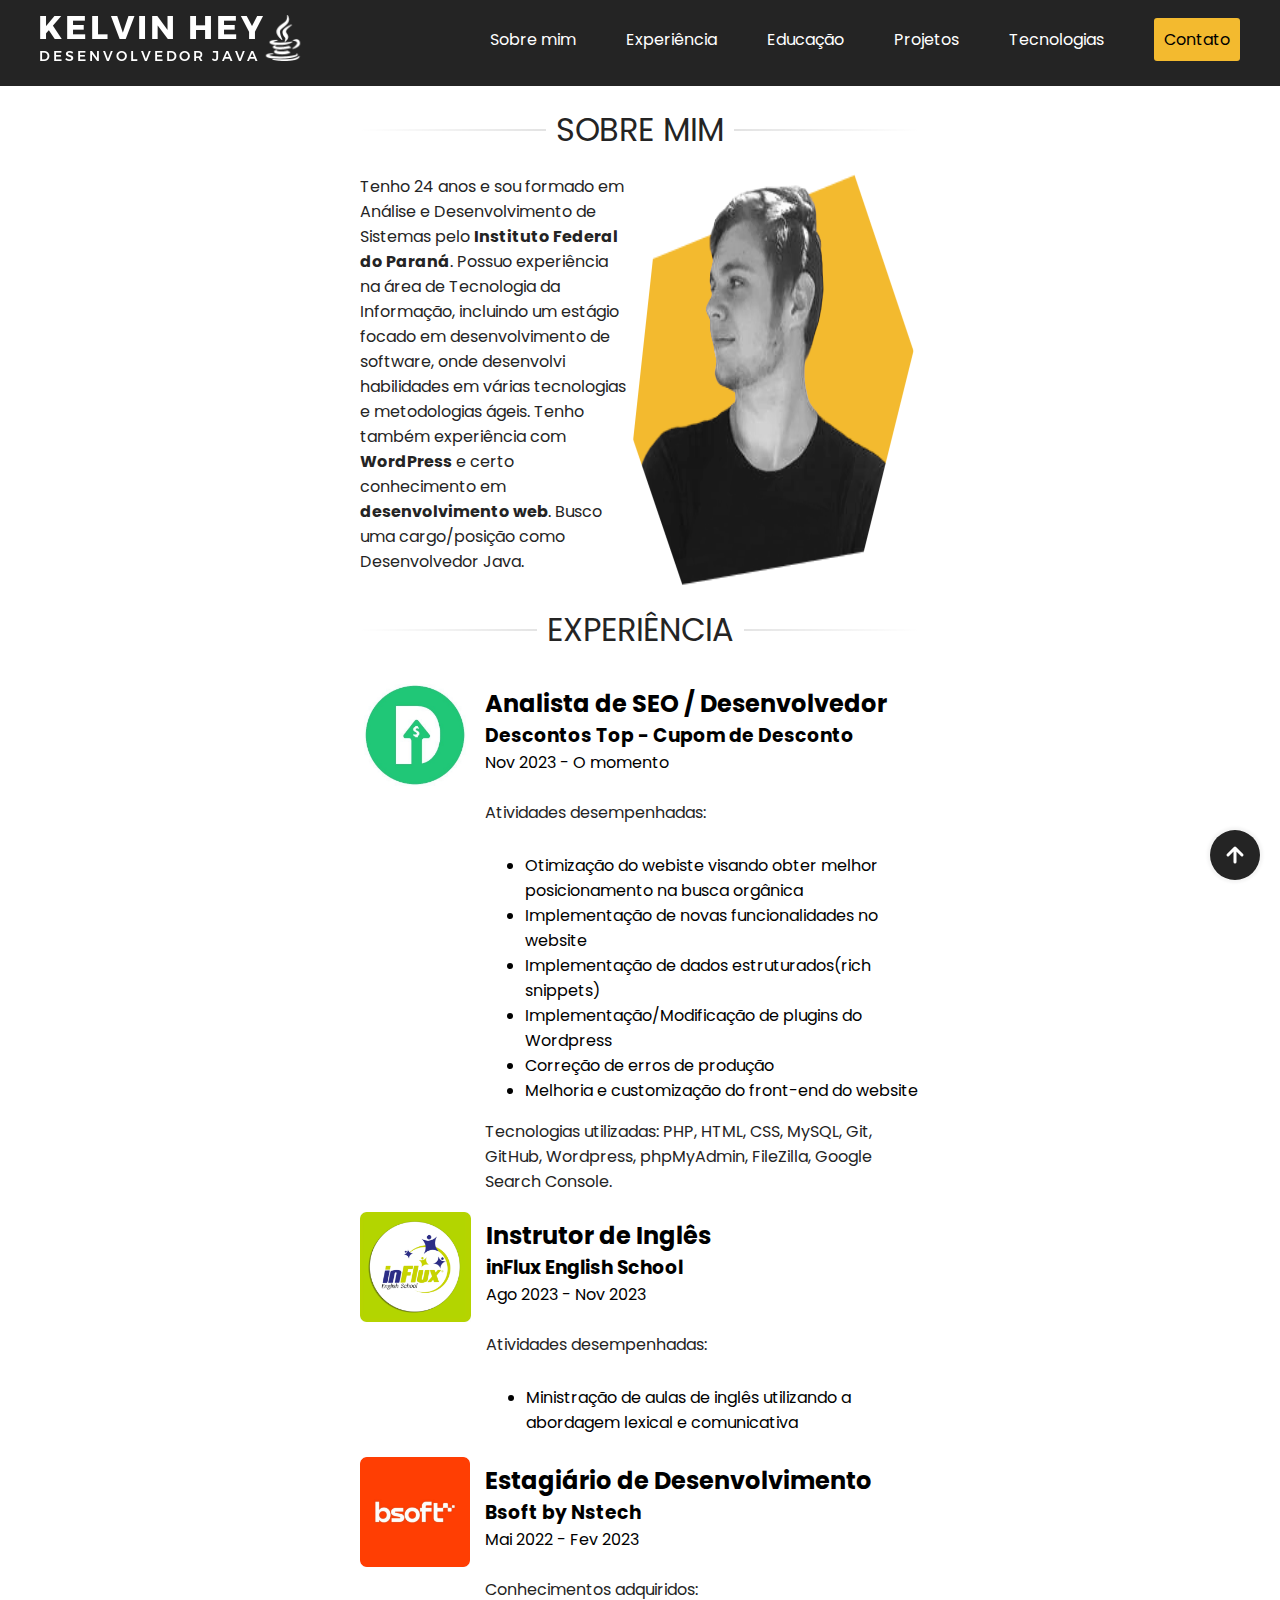
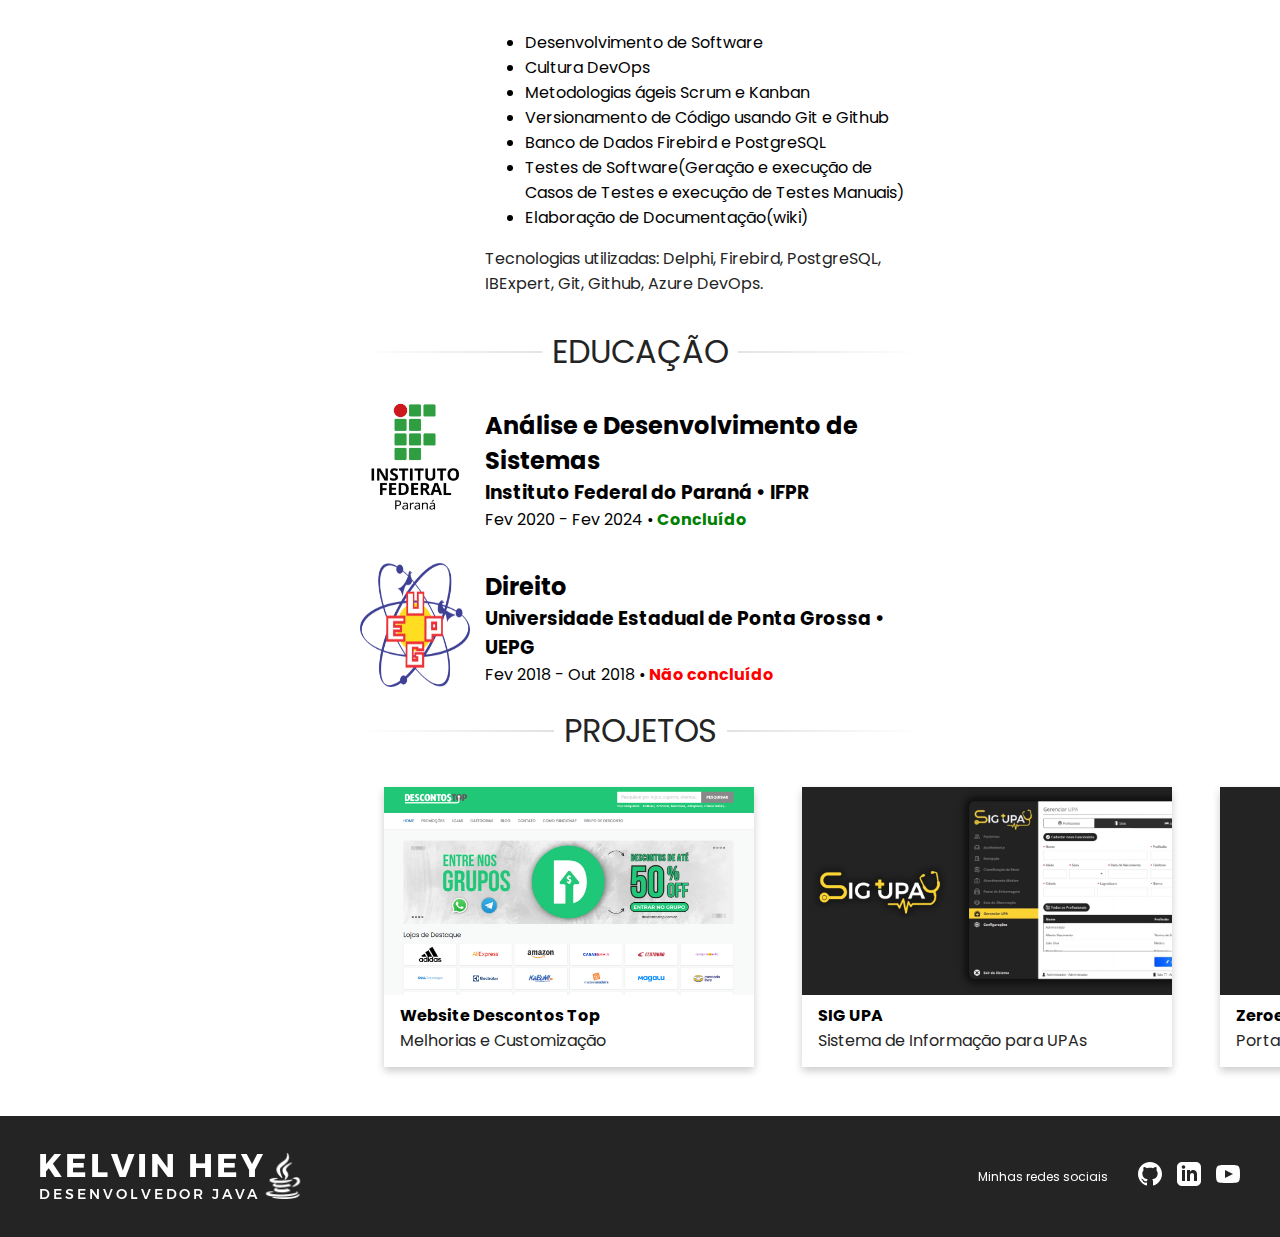
<file: index.html>
<!DOCTYPE html>

<html lang="en">

<head>
    <meta charset="UTF-8">
    <meta name="viewport" content="width=device-width, initial-scale=1.0">
    <link rel="stylesheet" href="css/style.css">
    <link rel="stylesheet" href="css/custom.css">
    <link rel="stylesheet" href="https://fonts.googleapis.com/css2?family=Poppins:wght@400;700&display=swap">
    <script src="js/script.js"></script>
    <title>Kelvin Hey • Website</title>
</head>

<body>
<!--------- CABEÇALHO --------->
<header>
    <div class="header-content">
        <a href="index.html">
            <div class="logo">
                <img src="img/logo.png"/>
            </div>
        </a>
        <div class="nav">
            <ul class="nav-links">
                <li class="nav-link"><a href="#sobre">Sobre mim</a></li>
                <li class="nav-link"><a href="#exp">Experiência</a></li>
                <li class="nav-link"><a href="#edu">Educação</a></li>
                <li class="nav-link"><a href="#projetos">Projetos</a></li>
                <li class="nav-link"><a href="#tech">Tecnologias</a></li>
                <li class="nav-link btn-contato"><a href="www.google.com">Contato</a></li>
            </ul>
        </div>
    </div>
</header>

<!--------- CONTEÚDO --------->
<div class="bloco-conteudo">

    <!-- SOBRE MIM -->
    <hr class="hr-text" id="sobre" data-content="SOBRE MIM">
    <div class="bloco-sobre">
        <p>
            Tenho 24 anos e sou formado em Análise e Desenvolvimento de Sistemas pelo <b>Instituto Federal do Paraná</b>.
            Possuo experiência na área de Tecnologia da Informação, incluindo um estágio focado em desenvolvimento de
            software, onde desenvolvi habilidades em várias tecnologias e metodologias ágeis. Tenho também experiência com
            <b>WordPress</b> e certo conhecimento em <b>desenvolvimento web</b>. Busco uma cargo/posição como Desenvolvedor Java.
        </p>
        <img class="img-kelvin" src="img/kelvin-hey.png"/>
    </div>

    <!-- SEÇÃO EXPERIÊNCIA -->
    <hr class="hr-text" id="exp" data-content="EXPERIÊNCIA">
    <div class="bloco-item">
        <div>
            <img class="img-empresa" src="img/descontos-top.png"/>

            <div>
                <h2>Analista de SEO / Desenvolvedor</h2>
                <h3>Descontos Top - Cupom de Desconto</h3>
                <h4>Nov 2023 - O momento</h4>
                <br>

                <p>Atividades desempenhadas:</p>

                <ul>
                    <li>Otimização do webiste visando obter melhor posicionamento na busca orgânica</li>
                    <li>Implementação de novas funcionalidades no website</li>
                    <li>Implementação de dados estruturados(rich snippets)</li>
                    <li>Implementação/Modificação de plugins do Wordpress</li>
                    <li>Correção de erros de produção</li>
                    <li>Melhoria e customização do front-end do website</li>
                </ul>

                <p>Tecnologias utilizadas: PHP, HTML, CSS, MySQL, Git, GitHub, Wordpress, phpMyAdmin, FileZilla, Google Search Console.</p>
            </div>
        </div>

        <div>
            <img class="img-empresa" src="img/influx.png"/>

            <div>
                <h2>Instrutor de Inglês</h2>
                <h3>inFlux English School</h3>
                <h4>Ago 2023 - Nov 2023</h4>
                <br>

                <p>Atividades desempenhadas:</p>

                <ul>
                    <li>Ministração de aulas de inglês utilizando a abordagem lexical e comunicativa</li>
                </ul>
            </div>
        </div>

        <div>
            <img class="img-empresa" src="img/bsoft.png"/>

            <div>
                <h2>Estagiário de Desenvolvimento</h2>
                <h3>Bsoft by Nstech</h3>
                <h4>Mai 2022 - Fev 2023</h4>
                <br>

                <p>Conhecimentos adquiridos:</p>

                <ul>
                    <li>Desenvolvimento de Software</li>
                    <li>Cultura DevOps</li>
                    <li>Metodologias ágeis Scrum e Kanban</li>
                    <li>Versionamento de Código usando Git e Github</li>
                    <li>Banco de Dados Firebird e PostgreSQL</li>
                    <li>Testes de Software(Geração e execução de Casos de Testes e execução de Testes Manuais)</li>
                    <li>Elaboração de Documentação(wiki)</li>
                </ul>

                <p>Tecnologias utilizadas: Delphi, Firebird, PostgreSQL, IBExpert, Git, Github, Azure DevOps.</p>
            </div>
        </div>
    </div>

    <!-- SEÇÃO EDUCAÇÃO -->
    <hr class="hr-text" id="edu" data-content="EDUCAÇÃO">

    <div class="bloco-item">
        <div>
            <img class="img-empresa" src="img/ifpr.png"/>

            <div>
                <h2>Análise e Desenvolvimento de Sistemas</h2>
                <h3>Instituto Federal do Paraná • IFPR</h3>
                <h4>Fev 2020 - Fev 2024 • <span class="verde">Concluído</span></h4>
            </div>
        </div>
    </div>

    <br>

    <div class="bloco-item">
        <div>
            <img class="img-empresa-alt" src="img/uepg.png"/>

            <div>
                <h2>Direito</h2>
                <h3>Universidade Estadual de Ponta Grossa • UEPG</h3>
                <h4>Fev 2018 - Out 2018 • <span class="vermelho">Não concluído</span></h4>
            </div>
        </div>
    </div>

    <!-- SEÇÃO PROJETOS -->
    <hr class="hr-text" id="projetos" data-content="PROJETOS">
    <div class="bloco-item">
        <div class="cards">
            <a href="pages/descontos-top.html">
                <div class="card">
                    <img src="img/projeto-descontos-top.png" style="width:100%">
                    <div class="container-card">
                        <h4><b>Website Descontos Top</b></h4>
                        <p>Melhorias e Customização</p>
                    </div>
                </div>
            </a>

            <a href="pages/sig-upa.html">
                <div class="card">
                    <img src="img/projeto-sig-upa.png" style="width:100%">
                    <div class="container-card">
                        <h4><b>SIG UPA</b></h4>
                        <p>Sistema de Informação para UPAs</p>
                    </div>
                </div>
            </a>

            <div class="card">
                <img src="img/projeto-zeroes-jobs.png" style="width:100%">
                <div class="container-card">
                    <h4><b>Zeroes Jobs</b></h4>
                    <p>Portal de empregos</p>
                </div>
            </div>
        </div>

        <br>
    </div>

</div>

<!--- RODAPÉ --->
<footer>
    <div class="scroll-inicio" style="display: flex;">
        <svg xmlns="http://www.w3.org/2000/svg" viewBox="0 0 24 24" width="24" height="24" fill="none"
             stroke="currentColor" stroke-width="3" stroke-linecap="round" stroke-linejoin="round"
             class="feather feather-arrow-up">
            <path d="M12 19V5M5 12l7-7 7 7"></path>
        </svg>
    </div>
    <div class="footer-content">
        <div class="footer-info">
            <a href="index.html">
                <div class="logo">
                    <img src="img/logo.png"/>
                </div>
            </a>
            <p class="copyright">
                © 2024, by Kelvin Hey
            </p>

            <div class="redes-sociais">
                    <span class="titulo">
                        Minhas redes sociais
                    </span>

                <ul class="icones-redes-sociais">
                    <li class="item-rede-social">
                        <a href="https://github.com/kelvin-hey">
                            <svg xmlns="http://www.w3.org/2000/svg" width="24" height="24" viewBox="0 0 24 24"
                                 style="fill: white;">
                                <path
                                        d="M12 0c-6.626 0-12 5.373-12 12 0 5.302 3.438 9.8 8.207 11.387.599.111.793-.261.793-.577v-2.234c-3.338.726-4.033-1.416-4.033-1.416-.546-1.387-1.333-1.756-1.333-1.756-1.089-.745.083-.729.083-.729 1.205.084 1.839 1.237 1.839 1.237 1.07 1.834 2.807 1.304 3.492.997.107-.775.418-1.305.762-1.604-2.665-.305-5.467-1.334-5.467-5.931 0-1.311.469-2.381 1.236-3.221-.124-.303-.535-1.524.117-3.176 0 0 1.008-.322 3.301 1.23.957-.266 1.983-.399 3.003-.404 1.02.005 2.047.138 3.006.404 2.291-1.552 3.297-1.23 3.297-1.23.653 1.653.242 2.874.118 3.176.77.84 1.235 1.911 1.235 3.221 0 4.609-2.807 5.624-5.479 5.921.43.372.823 1.102.823 2.222v3.293c0 .319.192.694.801.576 4.765-1.589 8.199-6.086 8.199-11.386 0-6.627-5.373-12-12-12z"/>
                            </svg>
                        </a>
                    </li>
                    <li class="item-rede-social">
                        <a href="https://www.linkedin.com/in/kelvinhey">
                            <svg xmlns="http://www.w3.org/2000/svg" width="24" height="24" viewBox="0 0 24 24"
                                 style="fill: white;">
                                <path
                                        d="M19 0h-14c-2.761 0-5 2.239-5 5v14c0 2.761 2.239 5 5     5h14c2.762 0 5-2.239 5-5v-14c0-2.761-2.238-5-5-5zm-11 19h-3v-11h3v11zm-1.5-12.268c-.966 0-1.75-.79-1.75-1.764s.784-1.764 1.75-1.764 1.75.79 1.75 1.764-.783 1.764-1.75 1.764zm13.5 12.268h-3v-5.604c0-3.368-4-3.113-4 0v5.604h-3v-11h3v1.765c1.396-2.586 7-2.777 7 2.476v6.759z"/>
                            </svg>
                        </a>
                    </li>
                    <li class="item-rede-social">
                        <a href="https://www.youtube.com/@kelvinhey">
                            <svg xmlns="http://www.w3.org/2000/svg" width="24" height="24" viewBox="0 0 24 24"
                                 style="fill: white;">
                                <path
                                        d="M19.615 3.184c-3.604-.246-11.631-.245-15.23 0-3.897.266-4.356 2.62-4.385 8.816.029 6.185.484 8.549 4.385 8.816 3.6.245 11.626.246 15.23 0 3.897-.266 4.356-2.62 4.385-8.816-.029-6.185-.484-8.549-4.385-8.816zm-10.615 12.816v-8l8 3.993-8 4.007z"/>
                            </svg>
                        </a>
                    </li>
                </ul>
            </div>
        </div>
    </div>
</footer>
</body>

</html>
</file>
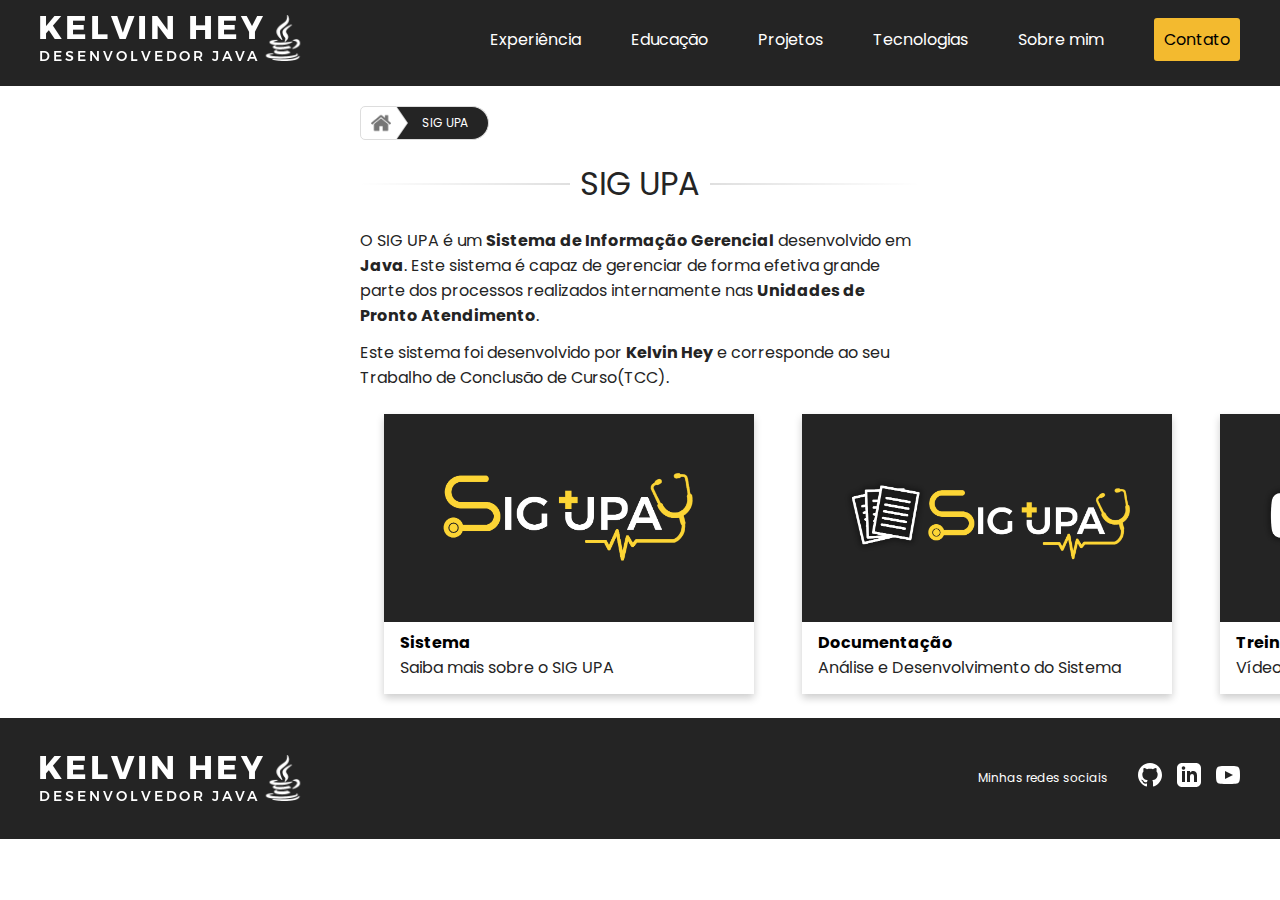
<file: pages/sig-upa.html>
<!DOCTYPE html>

<html lang="en">

<head>
    <meta charset="UTF-8">
    <meta name="viewport" content="width=device-width, initial-scale=1.0">
    <link rel="stylesheet" href="../css/style.css">
    <link rel="stylesheet" href="../css/custom.css">
    <link rel="stylesheet" href="https://fonts.googleapis.com/css2?family=Poppins:wght@400;700&display=swap">
    <title>SIG UPA • Projeto</title>
</head>

<body>
<!--------- CABEÇALHO --------->
<header>
    <div class="header-content">
        <a href="../index.html">
            <div class="logo">
                <img src="../img/logo.png"/>
            </div>
        </a>
        <div class="nav">
            <ul class="nav-links">
                <li class="nav-link"><a href="../index.html#exp">Experiência</a></li>
                <li class="nav-link"><a href="../index.html#edu">Educação</a></li>
                <li class="nav-link"><a href="../index.html#projetos">Projetos</a></li>
                <li class="nav-link"><a href="../index.html#tech">Tecnologias</a></li>
                <li class="nav-link"><a href="www.google.com">Sobre mim</a></li>
                <li class="nav-link btn-contato"><a href="www.google.com">Contato</a></li>
            </ul>
        </div>
    </div>
</header>

<!--------- CONTEÚDO --------->

<div class="bloco-conteudo">

    <!-- BreadCrumb -->
    <div class="bloco-breadcrumb">
        <ul class="custom-breadcrumb">
            <li class="primeiro">
                <a href="../index.html" class="icon-home">
                    <img src="../img/icone-casa.png"/>
                </a>
            </li>
            <li class="last active">
                <a href="#">SIG UPA</a>
            </li>
        </ul>
    </div>

    <hr class="hr-text" data-content="SIG UPA">

    <div class="bloco-item">
        <p>
            O SIG UPA é um <b>Sistema de Informação Gerencial</b> desenvolvido em <b>Java</b>. Este sistema é capaz de gerenciar de
            forma efetiva grande parte dos processos realizados internamente nas <b>Unidades de Pronto Atendimento</b>.
        </p>
        <p>
            Este sistema foi desenvolvido por <b>Kelvin Hey</b> e corresponde ao seu Trabalho de Conclusão de Curso(TCC).
        </p>
        <div class="cards">
            <a href="https://github.com/kelvin-hey/sig-upa" target="_blank">
                <div class="card">
                    <img src="../img/logo-sig-upa.png" style="width:100%">
                    <div class="container-card">
                        <h4><b>Sistema</b></h4>
                        <p>Saiba mais sobre o SIG UPA</p>
                    </div>
                </div>
            </a>

            <a href="https://drive.google.com/file/d/1mQ62Ite5TInFwij7B2j-CgeEEyyg2bGE" target="_blank">
                <div class="card">
                    <img src="../img/documentacao-sig-upa.png" style="width:100%">
                    <div class="container-card">
                        <h4><b>Documentação</b></h4>
                        <p>Análise e Desenvolvimento do Sistema</p>
                    </div>
                </div>
            </a>

            <a href="https://www.youtube.com/playlist?list=PLBgnW8OMyBO7wnfpItz1hz7TsvD2e4lCz" target="_blank">
                <div class="card">
                    <img src="../img/treinamento-sig-upa.png" style="width:100%">
                    <div class="container-card">
                        <h4><b>Treinamento</b></h4>
                        <p>Vídeoaulas sobre como utilizar o Sistema</p>
                    </div>
                </div>
            </a>
        </div>
    </div>

</div>

<!--- RODAPÉ --->
<footer>
    <div class="footer-content">
        <div class="footer-info">
            <a href="../index.html">
                <div class="logo">
                    <img src="../img/logo.png"/>
                </div>
            </a>
            <p class="copyright">
                © 2024, by Kelvin Hey
            </p>

            <div class="redes-sociais">
                    <span class="titulo">
                        Minhas redes sociais
                    </span>

                <ul class="icones-redes-sociais">
                    <li class="item-rede-social">
                        <a href="https://github.com/kelvin-hey">
                            <svg xmlns="http://www.w3.org/2000/svg" width="24" height="24" viewBox="0 0 24 24"
                                 style="fill: white;">
                                <path
                                        d="M12 0c-6.626 0-12 5.373-12 12 0 5.302 3.438 9.8 8.207 11.387.599.111.793-.261.793-.577v-2.234c-3.338.726-4.033-1.416-4.033-1.416-.546-1.387-1.333-1.756-1.333-1.756-1.089-.745.083-.729.083-.729 1.205.084 1.839 1.237 1.839 1.237 1.07 1.834 2.807 1.304 3.492.997.107-.775.418-1.305.762-1.604-2.665-.305-5.467-1.334-5.467-5.931 0-1.311.469-2.381 1.236-3.221-.124-.303-.535-1.524.117-3.176 0 0 1.008-.322 3.301 1.23.957-.266 1.983-.399 3.003-.404 1.02.005 2.047.138 3.006.404 2.291-1.552 3.297-1.23 3.297-1.23.653 1.653.242 2.874.118 3.176.77.84 1.235 1.911 1.235 3.221 0 4.609-2.807 5.624-5.479 5.921.43.372.823 1.102.823 2.222v3.293c0 .319.192.694.801.576 4.765-1.589 8.199-6.086 8.199-11.386 0-6.627-5.373-12-12-12z"/>
                            </svg>
                        </a>
                    </li>
                    <li class="item-rede-social">
                        <a href="https://www.linkedin.com/in/kelvinhey">
                            <svg xmlns="http://www.w3.org/2000/svg" width="24" height="24" viewBox="0 0 24 24"
                                 style="fill: white;">
                                <path
                                        d="M19 0h-14c-2.761 0-5 2.239-5 5v14c0 2.761 2.239 5 5     5h14c2.762 0 5-2.239 5-5v-14c0-2.761-2.238-5-5-5zm-11 19h-3v-11h3v11zm-1.5-12.268c-.966 0-1.75-.79-1.75-1.764s.784-1.764 1.75-1.764 1.75.79 1.75 1.764-.783 1.764-1.75 1.764zm13.5 12.268h-3v-5.604c0-3.368-4-3.113-4 0v5.604h-3v-11h3v1.765c1.396-2.586 7-2.777 7 2.476v6.759z"/>
                            </svg>
                        </a>
                    </li>
                    <li class="item-rede-social">
                        <a href="https://www.youtube.com/@kelvinhey">
                            <svg xmlns="http://www.w3.org/2000/svg" width="24" height="24" viewBox="0 0 24 24"
                                 style="fill: white;">
                                <path
                                        d="M19.615 3.184c-3.604-.246-11.631-.245-15.23 0-3.897.266-4.356 2.62-4.385 8.816.029 6.185.484 8.549 4.385 8.816 3.6.245 11.626.246 15.23 0 3.897-.266 4.356-2.62 4.385-8.816-.029-6.185-.484-8.549-4.385-8.816zm-10.615 12.816v-8l8 3.993-8 4.007z"/>
                            </svg>
                        </a>
                    </li>
                </ul>
            </div>
        </div>
    </div>
</footer>
</body>

</html>
</file>
<file: css/style.css>
/********* VARIÁVEIS *********/
:root {
    --cor-principal: #242424;
    --cor-secundaria: #F3BA2F;
    --cor-fundo: #ffffff;
}

.verde {
    color: green;
    font-weight: 700;
}

.vermelho {
    color: red;
    font-weight: 700;
}

/********* FONTES *********/
* {
    font-family: 'Poppins', sans-serif;

}

/********* LINKS *********/
a {
    color: #ffffff;
    text-decoration: none;
}

/********* CABEÇALHO *********/
header {
    background-color: var(--cor-principal);
    height: 66px;
    padding: 10px 0;
}

.header-content {
    align-items: center;
    display: flex;
    justify-content: space-between;

    margin: 0 auto;
    max-width: 1200px;
    padding: 0 10px;
}

.logo {
    padding-top: 5px;
    padding-right: 20px;
}

.nav-links {
    display: flex;
    align-items: center;
    list-style: none;
}

.nav-link {
    margin-left: 50px;
}

.btn-contato a {
    color: #000;
    padding: 10px;
    background-color: var(--cor-secundaria);
    border-radius: 3px;
}

/********* TEXTO *********/
h1 {
    color: var(--cor-principal);
    font-weight: 400;
    margin-bottom: 12px;
    margin-top: 0px;
}

p {
    color: var(--cor-principal);
    font-weight: 400;
    margin: 0px;
    margin-bottom: 12px;
}

.hr-text {
    font-size: 32px;
    color: #242424;
    position: relative;
    border: 0;
    height: 1.5em;
    text-align: center;
    margin: 20px 0;
}

.hr-text::before {
    content: '';
    background: linear-gradient(to right, transparent, #aaa, transparent);
    position: absolute;
    left: 0;
    top: 50%;
    width: 100%;
    height: 1px;
    transform: translateY(-50%);
    z-index: 1;
}

.hr-text::after {
    content: attr(data-content);
    position: relative;
    display: inline-block;
    padding: 0 10px;
    background: #fff;
    z-index: 2;
}

/********* CONTEÚDO *********/
body {
    margin: 0px !important;
}

.bloco-conteudo {
    margin-left: 360px;
    margin-right: 360px;
}

.bloco-sobre,
.bloco-item {
    display: flex;
}

.bloco-item {
    flex-direction: column;
}

.bloco-item div {
    margin-top: 6px;
    display: flex;
}

.bloco-item div div {
    display: flex;
    flex-direction: column;
}

.bloco-item h2, h3, h4 {
    margin: 0px;
    color: #000000;
}

.bloco-item h4 {
    font-weight: 400;
}

.img-kelvin {

}

.img-empresa {
    height: 110px;
    margin-right: 15px;
}

.img-empresa-alt {
    width: 110px;
    margin-right: 15px;
}

/********* CARDS *********/
.cards {
  display: flex;
  justify-content: space-around;
}

.card {
  box-shadow: 0 4px 8px 0 rgba(0,0,0,0.2);
  transition: 0.3s;
  margin: 24px;
}

.card img {
    width: 370px !important;
}

.card-half img {
    width: 500px !important;
}

/* On mouse-over, add a deeper shadow */
.card:hover {
  box-shadow: 0 8px 16px 0 rgba(0,0,0,0.2);
}

.container-card {
  padding: 2px 16px;
}

/********* RODAPÉ *********/
.scroll-inicio {
  background: var(--cor-principal);
  color: #fff;
  right: 20px;
  bottom: 20px;
  position: fixed;
  width: 50px;
  height: 50px;
  text-align: center;
  border-radius: 50%;
  box-shadow: 0 0 3px 3px #f5f5f5;
  font-size: 26px;
  cursor: pointer;
  justify-content: center;
  align-items: center;
  display: none;
}

footer {
    background-color: var(--cor-principal);
    display: block;
    color: #fff;
    font-size: 12px;
    line-height: 1.6666666667;
    padding: 32px 0 32px;
    text-align: left;
}

.footer-content {
    margin: 0 auto;
    max-width: 1200px;
    padding: 0 10px;
}

.footer-info {
    align-items: center;
    display: flex;
    justify-content: space-between;
}

.redes-sociais {
    align-items: center;
    display: flex;
    justify-content: center;
    position: relative;
}

.icones-redes-sociais {
    list-style: none;
    display: flex;
    justify-content: center;
    padding-left: 15px;
}

.item-rede-social {
    margin-left: 15px;
}
</file>
<file: css/custom.css>
/********* VARIÁVEIS *********/
:root {
    --cor-principal: #242424;
    --cor-secundaria: #F3BA2F;
    --cor-fundo: #ffffff;
}

/********* BREADCRUMB *********/
.bloco-breadcrumb {
  margin-top: 20px;
}

.icon-home {
  display: flex !important;
  max-width: 12px;
}

.icon-home img {
  height: 20px;
  margin: 6px;
  position: absolute;
  right: 0px;
}

.icon-home svg {
  margin: 7px;
  height: 18px;
  position: absolute;
  right: -1px;
}

ul.custom-breadcrumb {
  font-size: 0;
  padding: 0;
}

ul.custom-breadcrumb li {
  position: relative;
  display: inline-block;
  *display: inline;
  zoom: 1;
  vertical-align: top;
  border-left: 0px;
  /* transition: 0.3s ease; */
}

ul.custom-breadcrumb li:hover::before {
  border-left: 10px solid var(--cor-principal);
  right: -9px;
}

ul.custom-breadcrumb li:hover::after {
  border-left: 10px solid #ccc;
  right: -10px;
}

ul.custom-breadcrumb li:hover a {
  color: #fff;
  background: var(--cor-principal);
}

ul.custom-breadcrumb li::before {
  content: "";
  position: absolute;
  right: -10px;
  top: 1px;
  z-index: 20;
  border-left: 11px solid #fff;
  border-top: 16px solid transparent;
  border-bottom: 16px solid transparent;
  /* transition: 0.3s ease; */
}

ul.custom-breadcrumb li::after {
  content: "";
  position: absolute;
  right: -11px;
  top: 1px;
  z-index: 10;
  border-left: 11px solid #ccc;
  border-top: 16px solid transparent;
  border-bottom: 16px solid transparent;
}

ul.custom-breadcrumb li.active a {
  color: #fff;
  background: var(--cor-principal);
  border-left: 0px;
}

ul.custom-breadcrumb li.primeiro {
  border-left: none;
}

ul.custom-breadcrumb li.primeiro a {
  font-size: 18px;
  padding-left: 20px;
  border-radius: 5px 0 0 5px;
  height: 32px;
}

ul.custom-breadcrumb li.last::before {
  display: none;
}

ul.custom-breadcrumb li.last::after {
  display: none;
}

ul.custom-breadcrumb li.last a {
  padding-right: 20px;
  border-radius: 0 40px 40px 0;
}

ul.custom-breadcrumb a {
  display: block;
  font-size: 12px;
  line-height: 32px;
  color: #757575;
  padding: 0 15px 0 25px;
  text-decoration: none;
  background: #fff;
  border: 1px solid #ddd;
  white-space: nowrap;
  overflow: hidden;
  /* transition: 0.3s ease; */
}

/********* BARRA DE ROLAGEM *********/
::-webkit-scrollbar {
    height: 12px;
    overflow: visible;
    width: 12px
}

::-webkit-scrollbar-button {
    height: 0;
    width: 0
}

::-webkit-scrollbar-track {
    background-clip: padding-box;
    border: solid transparent;
    border-width: 0 0 0 0px;
}

::-webkit-scrollbar-track:horizontal {
    border-width: 1px 0 0
}

::-webkit-scrollbar-track:hover {
    background-color: rgba(0, 0, 0, .05);
    -webkit-box-shadow: inset 1px 0 0 rgba(0, 0, 0, .1);
    box-shadow: inset 1px 0 0 rgba(0, 0, 0, .1)
}

::-webkit-scrollbar-track:horizontal:hover {
    -webkit-box-shadow: inset 0 1px 0 rgba(0, 0, 0, .1);
    box-shadow: inset 0 1px 0 var(--cor-secundaria)
}

::-webkit-scrollbar-track:active {
    background-color: rgba(0, 0, 0, .05);
    -webkit-box-shadow: inset 1px 0 0 rgba(0, 0, 0, .14), inset -1px 0 0 rgba(0, 0, 0, .07);
    box-shadow: inset 1px 0 0 rgba(0, 0, 0, .14), inset -1px 0 0 rgba(0, 0, 0, .07)
}

::-webkit-scrollbar-track:horizontal:active {
    -webkit-box-shadow: inset 0 1px 0 rgba(0, 0, 0, .14), inset 0 -1px 0 rgba(0, 0, 0, .07);
    box-shadow: inset 0 1px 0 rgba(0, 0, 0, .14), inset 0 -1px 0 rgba(0, 0, 0, .07)
}

::-webkit-scrollbar-thumb {
    background-color: var(--cor-principal);
    background-clip: padding-box;
    border: solid transparent;
    border-width: 1px 1px 1px 1px;
    min-height: 94px;
    padding: 100px 0 0;
    -webkit-box-shadow: inset 1px 1px 0 rgba(0, 0, 0, .1), inset 0 -1px 0 rgba(0, 0, 0, .07);
    box-shadow: inset 1px 1px 0 rgba(0, 0, 0, .1), inset 0 -1px 0 rgba(0, 0, 0, .07)
}

::-webkit-scrollbar-thumb:horizontal {
    border-width: 1px 1px 1px;
    padding: 0 0 0 100px;
    -webkit-box-shadow: inset 1px 1px 0 rgba(0, 0, 0, .1), inset -1px 0 0 rgba(0, 0, 0, .07);
    box-shadow: inset 1px 1px 0 rgba(0, 0, 0, .1), inset -1px 0 0 rgba(0, 0, 0, .07)
}

::-webkit-scrollbar-thumb:hover {
    background-color: var(--cor-secundaria);
    -webkit-box-shadow: inset 1px 1px 1px rgba(0, 0, 0, .25);
    box-shadow: inset 1px 1px 1px rgba(0, 0, 0, .25)
}

::-webkit-scrollbar-thumb:active {
    background-color: var(--cor-secundaria);
    -webkit-box-shadow: inset 1px 1px 3px rgba(0, 0, 0, .35);
    box-shadow: inset 1px 1px 3px rgba(0, 0, 0, .35)
}

::-webkit-scrollbar-track:hover {
    background-color: var(--cor-secundaria);
    -webkit-box-shadow: inset 1px 1px 0 rgba(0, 0, 0, .14), inset -1px -1px 0 rgba(0, 0, 0, .07);
    box-shadow: inset 1px 1px 0 rgba(0, 0, 0, .14), inset -1px -1px 0 rgba(0, 0, 0, .07)
}

::-webkit-scrollbar-corner {
    background: transparent;
}

body::-webkit-scrollbar-track-piece {
    background-clip: padding-box;
    background-color: #f5f5f5;
    border: solid #fff;
    border-width: 0 0 0 0px;
    -webkit-box-shadow: inset 1px 0 0 rgba(0, 0, 0, .14), inset -1px 0 0 rgba(0, 0, 0, .07);
    box-shadow: inset 1px 0 0 rgba(0, 0, 0, .14), inset -1px 0 0 rgba(0, 0, 0, .07)
}

body::-webkit-scrollbar-track-piece:horizontal {
    border-width: 0px 0 0;
    -webkit-box-shadow: inset 0 1px 0 rgba(0, 0, 0, .14), inset 0 -1px 0 rgba(0, 0, 0, .07);
    box-shadow: inset 0 1px 0 rgba(0, 0, 0, .14), inset 0 -1px 0 rgba(0, 0, 0, .07)
}

body::-webkit-scrollbar-thumb {
    border-width: 1px 1px 1px 1px
}

body::-webkit-scrollbar-thumb:horizontal {
    border-width: 1px 1px 1px
}

body::-webkit-scrollbar-corner {
    background-clip: padding-box;
    background-color: #f5f5f5;
    border: solid #fff;
    border-width: 3px 0 0 3px;
    -webkit-box-shadow: inset 1px 1px 0 rgba(0, 0, 0, .14);
    box-shadow: inset 1px 1px 0 rgba(0, 0, 0, .14)
}
</file>
